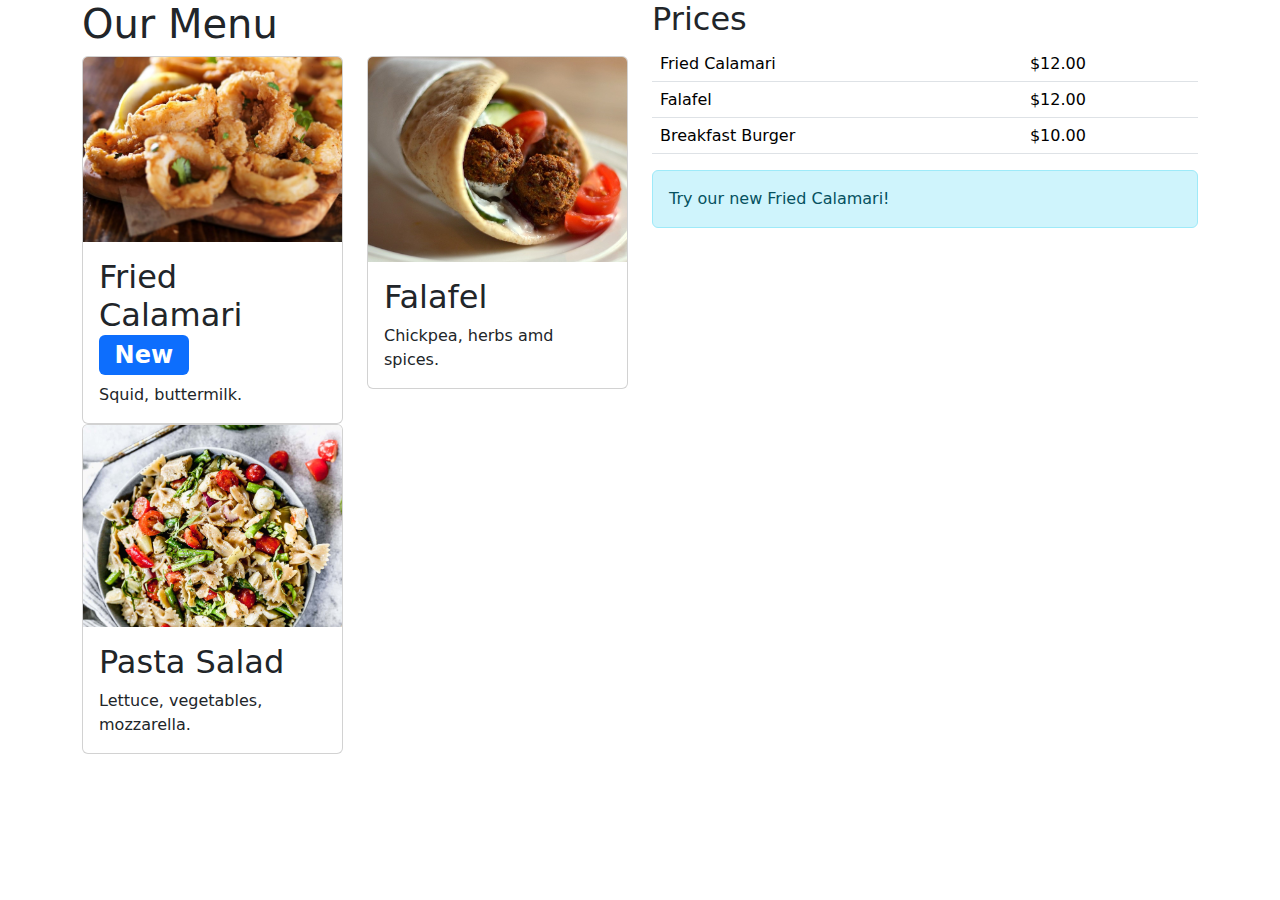
<file: index.html>
<link
  href="https://cdn.jsdelivr.net/npm/bootstrap@5.1.3/dist/css/bootstrap.min.css"
  rel="stylesheet"
  crossorigin="anonymous"
/>

<body>
  <div class="container">
    <div class="row">
      <div class="col">
        <h1>Our Menu</h1>
        <div class="row">
          <div class="col-12 col-lg-6">
            <div class="card">
              <img src="calamari.jpg" class="card-img-top" />
              <div class="card-body">
                <h2 class="card-title">
                  Fried Calamari <span class="badge bg-primary">New</span>
                </h2>
                <p class="card-text">Squid, buttermilk.</p>
              </div>
            </div>
          </div>
          <div class="col-12 col-lg-6">
            <div class="card">
              <img src="falafel.jpg" class="card-img-top" />
              <div class="card-body">
                <h2 class="card-title">Falafel</h2>
                <p class="card-text">Chickpea, herbs amd spices.</p>
              </div>
            </div>
          </div>
          <div class="col-12 col-lg-6">
            <div class="card">
              <img src="salad.jpg" class="card-img-top" />
              <div class="card-body">
                <h2 class="card-title">Pasta Salad</h2>
                <p class="card-text">Lettuce, vegetables, mozzarella.</p>
              </div>
            </div>
          </div>
        </div>
      </div>
      <div class="col-12 col-lg-6">
        <h2>Prices</h2>
        <table class="table">
          <tr>
            <td>Fried Calamari</td>
            <td>$12.00</td>
          </tr>
          <tr>
            <td>Falafel</td>
            <td>$12.00</td>
          </tr>
          <tr>
            <td>Breakfast Burger</td>
            <td>$10.00</td>
          </tr>
        </table>
        <div class="alert alert-info" role="alert">
          Try our new Fried Calamari!
        </div>
      </div>
      <script
        src="https://cdn.jsdelivr.net/npm/bootstrap@5.3.0-alpha3/dist/js/bootstrap.min.js"
        integrity="sha384-Y4oOpwW3duJdCWv5ly8SCFYWqFDsfob/3GkgExXKV4idmbt98QcxXYs9UoXAB7BZ"
        crossorigin="anonymous"
      ></script>
    </div>
  </div>
</body>
</file>
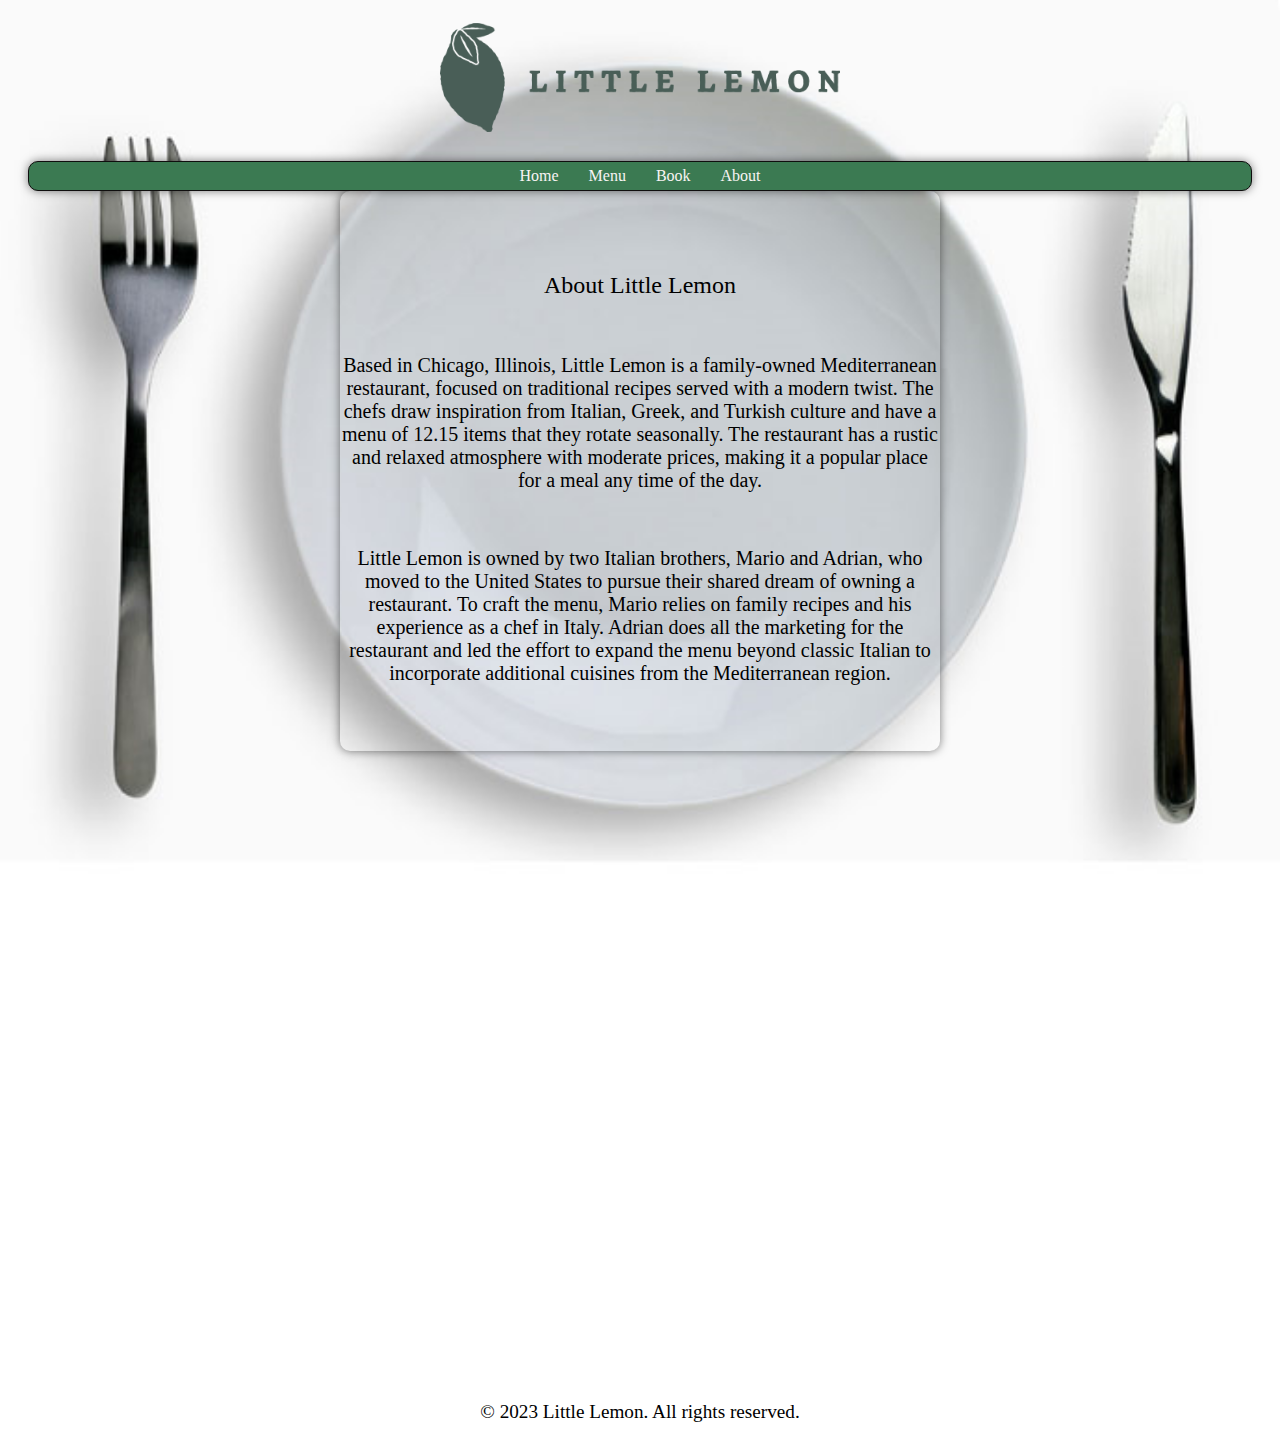
<file: about.html>
<!DOCTYPE html>
<html>

    <head>
        <title>About Little Lemon</title>
        <link rel="stylesheet" href="about.css"/>
    </head>

    <body>
        <div class="container">
            <header>
                <a href="home.html"><img src="Asset 14@4x.png" alt="Asset 14@4x"/></a>
            </header>

            <nav>
                <ul>
                    <li><a href="home.html">Home</a></li>
                    <li><a href="menu.html">Menu</a></li>
                    <li><a href="book.html">Book</a></li>
                    <li><a href="about.html">About</a></li>
                </ul>
            </nav>

            <main>
                <div>
                    <article class="card-content">
                        <h2>About Little Lemon</h2>

                        <p>
                            Based in Chicago, Illinois, Little Lemon is a family-owned
                                        Mediterranean restaurant, focused on traditional recipes served
                                        with a modern twist. The chefs draw inspiration from Italian,
                                        Greek, and Turkish culture and have a menu of 12.15 items that
                                        they rotate seasonally. The restaurant has a rustic and relaxed
                                        atmosphere with moderate prices, making it a popular place for a
                                        meal any time of the day.
                        </p>
                        <p>
                            Little Lemon is owned by two Italian brothers, Mario and Adrian,
                                        who moved to the United States to pursue their shared dream of
                                        owning a restaurant. To craft the menu, Mario relies on family
                                        recipes and his experience as a chef in Italy. Adrian does all the
                                        marketing for the restaurant and led the effort to expand the menu
                                        beyond classic Italian to incorporate additional cuisines from the
                                        Mediterranean region.
                        </p>
                    </article>
                </div>
            </main>
        </div>
        <footer class="global-footer">
            &copy; 2023 Little Lemon. All rights reserved.
        </footer>
    </body>

</html>
</file>
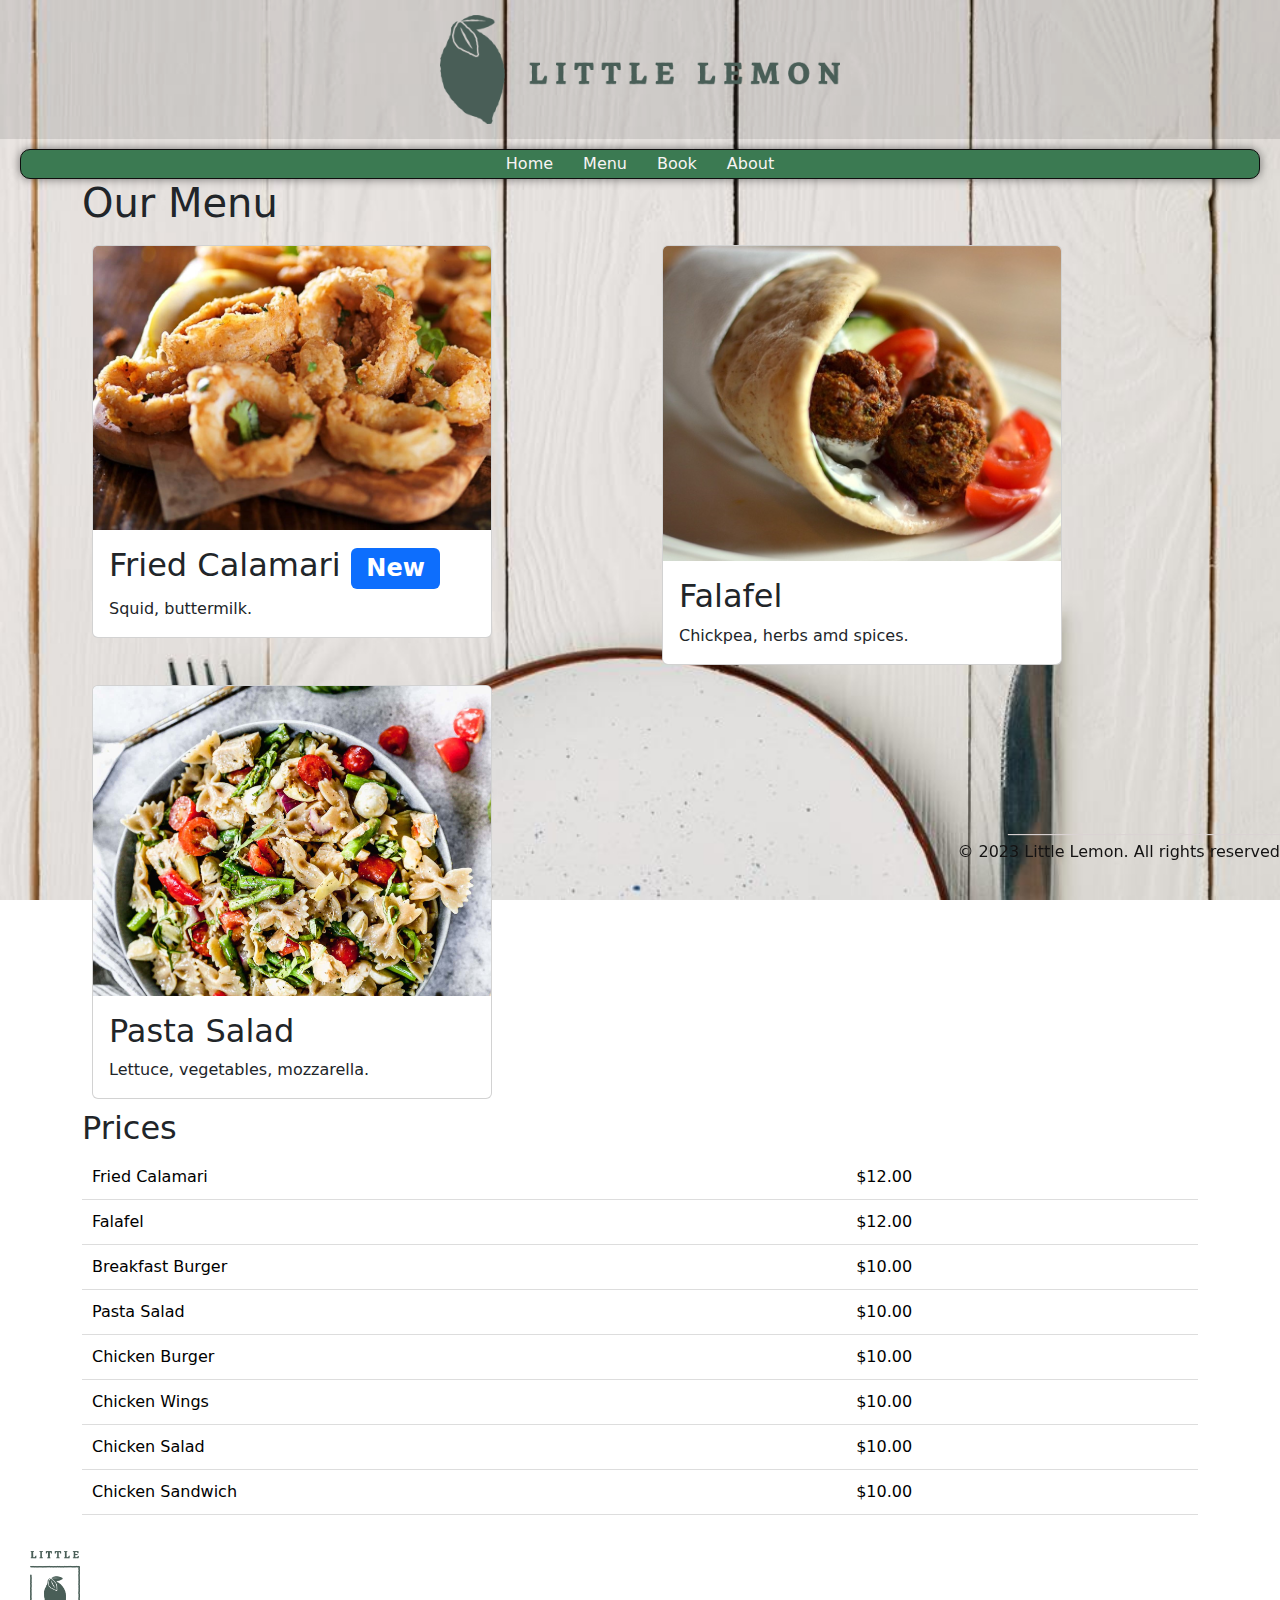
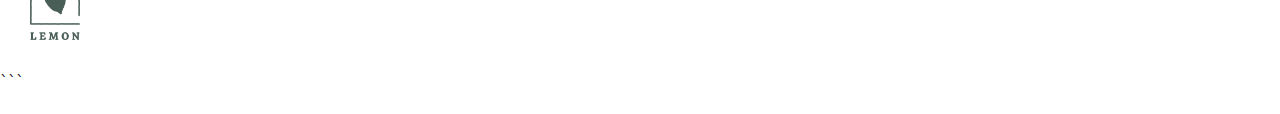
<file: menu.html>
<!DOCTYPE html>
<html>

<head>
    <title>Menu</title>
    <link href="https://cdn.jsdelivr.net/npm/bootstrap@5.1.3/dist/css/bootstrap.min.css" rel="stylesheet"
        crossorigin="anonymous">
    <link rel="stylesheet" href="menu.css">

</head>
<header>
    <a href="home.html"><img src="Asset 14@4x.png" alt="Asset 14@4x"></a>
</header>

<nav>
    <ul>
        <li><a href="home.html">Home</a></li>
        <li><a href="menu.html">Menu</a></li>
        <li><a href="book.html">Book</a></li>
        <li><a href="about.html">About</a></li>
    </ul>
</nav>

<body>
    <main>
        <div class="container">
            <div class="row">
                <div class="col">
                    <h1>Our Menu</h1>
                    <div class="row">
                        <div class="col-12 col-lg-6">
                            <div class="card">
                                <img src="calamari.jpg" class="card-img-top" />
                                <div class="card-body">
                                    <h2 class="card-title">Fried Calamari <span class="badge bg-primary">New</span>
                                    </h2>
                                    <p class="card-text">Squid, buttermilk.</p>
                                </div>
                            </div>
                        </div>
                        <div class="col-12 col-lg-6">
                            <div class="card">
                                <img src="falafel.jpg" class="card-img-top" />
                                <div class="card-body">
                                    <h2 class="card-title">Falafel</h2>
                                    <p class="card-text">Chickpea, herbs amd spices.</p>
                                </div>
                            </div>
                        </div>
                        <div class="col-12 col-lg-6">
                            <div class="card">
                                <img src="salad.jpg" class="card-img-top" />
                                <div class="card-body">
                                    <h2 class="card-title">Pasta Salad</h2>
                                    <p class="card-text">Lettuce, vegetables, mozzarella.</p>
                                </div>
                            </div>
                        </div>
                    </div>
                </div>

                <div class="Table-container">
                    <h2>Prices</h2>
                    <table class="table">
                        <tr>
                            <td>Fried Calamari</td>
                            <td>$12.00</td>
                        </tr>
                        <tr>
                            <td>Falafel</td>
                            <td>$12.00</td>
                        </tr>
                        <tr>
                            <td>Breakfast Burger</td>
                            <td>$10.00</td>
                        </tr>
                        <tr>
                            <td>Pasta Salad</td>
                            <td>$10.00</td>
                        </tr>
                        <tr>
                            <td>Chicken Burger</td>
                            <td>$10.00</td>
                        </tr>
                        <tr>
                            <td>Chicken Wings</td>
                            <td>$10.00</td>
                        </tr>
                        <tr>
                            <td>Chicken Salad</td>
                            <td>$10.00</td>
                        </tr>
                        <tr>
                            <td>Chicken Sandwich</td>
                            <td>$10.00</td>
                        </tr>
                    </table>
                </div>
                
            </div>
        </div>
    </main>
    <footer>
        <div class="footer-row">
            <div>
                <h2 class="img"><a href="home.html"><img src="Asset 18@4x.png" alt="Company Logo"></a></h2>
            </div>
            <div class="footer-p">
                <h2>__________________________________ </h2>
                <p>&copy; 2023 Little Lemon. All rights reserved</p>
            </div>
        </div>
    </footer>
    </div>
    <script src="https://cdn.jsdelivr.net/npm/bootstrap@5.3.0-alpha3/dist/js/bootstrap.min.js"
        integrity="sha384-Y4oOpwW3duJdCWv5ly8SCFYWqFDsfob/3GkgExXKV4idmbt98QcxXYs9UoXAB7BZ"
        crossorigin="anonymous"></script>
</body>

</html>
```
</file>
<file: about.css>
body {
    background-image: url('whiteplate.png');
    background-repeat: no-repeat;
    /* Specifies if the image should repeat or not */
    background-size: cover;
    /* Specifies how the image should be sized */
    background-position: center center;
    /* Specifies the position of the image */
    background-attachment: fixed;
    /* Specifies if the background is fixed or scrolls with the content */

}

header {
    background-color: transparent;
    padding: 5px 10px;
    display: flex;
    justify-content: center;
    align-items: center;


}

header a img {
    max-width: 400px;
    /* Adjust the value to your desired size */
    height: auto;
    justify-content: center;
    align-items: center;
    background-color: transparent;

}

nav {
    transform: skew(0deg);
    margin: 10px 20px 0;
    background-size: fill;
    height: 30px;
    display: flex;
    justify-content: center;
    border: 1px solid rgb(15, 14, 14);
    background-color: rgb(59, 122, 82);
    align-items: center;
    border-radius: 10px;
    box-sizing: border-box;
    box-shadow: 0 0 10px rgba(0, 0, 0, 0.5);
}

ul {
    list-style-type: none;
    margin: 0;
    padding: 0;
    display: flex;
    justify-content: center;
}

li {
    margin-right: 10px;
}

li:last-child {
    margin-right: 0;
}

a {
    text-decoration: none;
    color: #f8f4f4;
    padding: 10px;
}

.global-footer {
    background-color: transparent;
    padding: 650px 20px 20px;
    text-align: center;
    font-size: 14px;
    color: #000000;
    font-size: larger;
    font-style: normal;
    font-display: bold;
}

.card-content h2 {
    text-align: center;
    color: #000;
    padding: 25px 0 10px;
    font-size: 24px;
    font-weight: 500;
}

.card-content p {
    text-align: center;
    color: #000;
    padding: 25px 0 10px;
    font-size: 20px;
    font-weight: 500;
    font-style: normal;
    font-family: 'Times New Roman', Times, serif;
}

.card-content {
    background: transparent;
    height: 560px;
    width: 600px;
    margin: 0 auto;
    border-radius: 10px;
    box-shadow: 0 0 10px rgba(0, 0, 0, 0.5);
    transition: all 0.3s ease-in-out;
    align-content: center;

}
</file>
<file: menu.css>
body {
    background-image: url('emptyplate.png');
    background-size: cover;
    background-repeat: no-repeat;
    background-attachment: fixed;
    background-position: center;
    animation: fadeIn 1s ease-in-out;
    margin-bottom: 20px;
}

header {
    padding: 5px 10px;
    display: flex;
    justify-content: center;
    align-items: center;
    transition: background-color 0.3s ease;
}

header:hover {
    background-color: rgba(0, 0, 0, 0.1);
}

header a img {
    max-width: 400px;
    /* Adjust the value to your desired size */
    height: auto;
    transition: transform 0.3s ease;
}

header a img:hover {
    transform: scale(1.1);
}

nav {
    transform: skew(0deg);
    margin-top: 10px;
    height: 30px;
    display: flex;
    justify-content: center;
    margin-left: 20px;
    margin-right: 20px;
    border: 1px solid rgb(15, 14, 14);
    background-color: rgb(59, 122, 82);
    align-items: center;
    border-radius: 10px;
    box-sizing: border-box;
    box-shadow: 0 0 10px rgba(0, 0, 0, 0.5);
    margin-bottom: 0;
    transition: background-color 0.3s ease;
}

nav:hover {
    background-color: rgb(89, 160, 116);
    cursor: pointer;
}

nav:active {
    background-color: rgb(59, 122, 82);
}

ul {
    list-style-type: none;
    margin: 0;
    padding: 0;
    display: flex;
    justify-content: center;
}

li {
    margin-right: 10px;
}

li:last-child {
    margin-right: 0;
}

a {
    text-decoration: none;
    color: #f8f4f4;
    padding: 10px;
    transition: color 0.3s ease;
}

a:hover {
    color: #ffffff;
}

a:active {
    color: #ff0000;
}

nav:focus {
    outline: none;
}

.container {
    display: flex;
    flex-wrap: wrap;
    justify-content: center;
  }
  
  .card {
    width: 100%;
    max-width: 400px;
    margin: 10px;
  }
  
  .card-img-top {
    width: 100%;
    height: auto;
    object-fit: cover;
  }
  
  .table-content {
    background: transparent;
    height: 560px;
    width: 600px;
    margin: 0 auto;
    border-radius: 10px;
    box-shadow: 0 0 10px rgba(0, 0, 0, 0.5);
    transition: all 0.3s ease-in-out;
    align-content: center;

}
  .table {
    width: 100%;
    border-collapse: collapse;
  }
  
  .table th,
  .table td {
    padding: 10px;
    text-align: left;
    border-bottom: 1px solid #ddd;
  }
  
  .table th {
    background-color: #f2f2f2;
  }
  
  .alert {
    margin-top: 20px;
    padding: 10px;
    background-color: #eaf3ff;
    color: #0366d6;
    border: 1px solid #c8e1ff;
    border-radius: 4px;
  }
  
  footer {
    background-color: transparent;
    padding: 20px;
    gap: 2rem 1rem;
    display: flex;
    margin-bottom: 5px;
    margin-right: 5px;

}

.footer-row {
    display: flex;
    align-items: center;
    justify-content: space-between;
}

.footer-row h2 {
    font-size: 16px;
    margin-bottom: 5px;
    color: #dad3d3;

}

.footer-p {
    margin-bottom: 20px;
    color: #131212;
    border-width: 0.1rem;
    border-bottom: none;
    border-left: none;  
    border-right: none;
    text-align: right;
    position: fixed;
    bottom: 0;
    right: 0;
}



.footer-row img {
    max-width: 50px;
    height: auto;
}

/* Adjust the styles below to meet your global standard */
footer a {
    text-decoration: none;
    transition: opacity 0.3s ease-in-out;
}

footer a:hover {
    opacity: 0.8;
}

@keyframes fadeIn {
    0% {
        opacity: 0;
    }
    100% {
        opacity: 1;
    }
}

@keyframes slideIn {
    0% {
        transform: translateY(50px);
        opacity: 0;
    }
    100% {
        transform: translateY(0);
        opacity: 1;
    }
}
</file>
